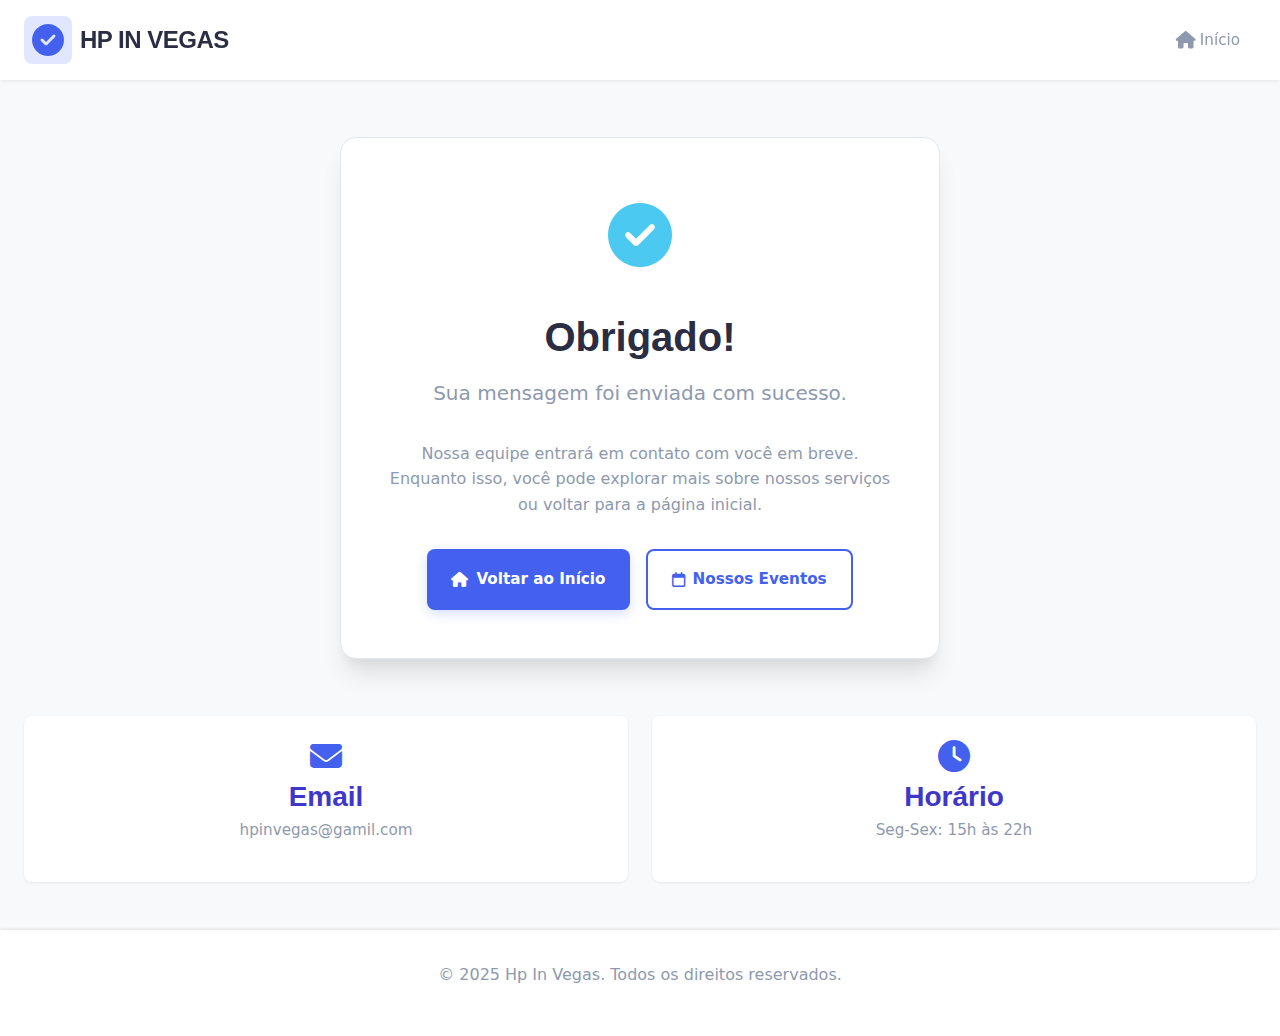
<file: thanks.html>
<!DOCTYPE html>
<html lang="pt-BR">
<head>
    <meta charset="UTF-8">
    <meta name="viewport" content="width=device-width, initial-scale=1.0">
    <title>Obrigado! - Hp In Vegas</title>
    <link rel="stylesheet" href="https://cdnjs.cloudflare.com/ajax/libs/font-awesome/6.4.0/css/all.min.css">
    <link rel="stylesheet" href="style.css"> <!-- Link para seu arquivo CSS existente -->
</head>
<body>
    <!-- Header -->
    <header class="header">
        <div class="container header-container">
            <a href="./" class="logo">
                <div class="logo-icon">
                    <i class="fas fa-check-circle"></i>
                </div>
                <div>
                    <div class="logo-text">HP IN VEGAS</div>
                </div>
            </a>
            <nav class="nav">
                <ul class="nav-list">
                    <li><a href="./" class="nav-link"><i class="fas fa-home"></i> <span>Início</span></a></li>
                </ul>
            </nav>
        </div>
    </header>

    <!-- Conteúdo Principal -->
    <main class="container" style="margin-top: calc(var(--header-height) + var(--space-2xl)); padding-bottom: var(--space-2xl);">
        <section class="thanks-section">
            <div class="thanks-card">
                <div class="thanks-icon">
                    <i class="fas fa-check-circle"></i>
                </div>
                <h1>Obrigado!</h1>
                <p class="thanks-subtitle">Sua mensagem foi enviada com sucesso.</p>
                <p>Nossa equipe entrará em contato com você em breve. Enquanto isso, você pode explorar mais sobre nossos serviços ou voltar para a página inicial.</p>
                
                <div class="thanks-actions">
                    <a href="./" class="btn btn-primary">
                        <i class="fas fa-home"></i> Voltar ao Início
                    </a>
                    <a href="./" class="btn btn-outline">
                        <i class="fa-regular fa-calendar"></i> Nossos Eventos
                    </a>
                </div>
            </div>
        </section>

        <section class="contact-info" style="margin-top: var(--space-2xl);">
            <div class="info-card">
                <i class="fas fa-envelope"></i>
                <h3>Email</h3>
                <p>hpinvegas@gamil.com</p>
            </div>
            <div class="info-card">
                <i class="fas fa-clock"></i>
                <h3>Horário</h3>
                <p>Seg-Sex: 15h às 22h</p>
            </div>
        </section>
    </main>

    <!-- Footer -->
    <footer style="background: var(--white); padding: var(--space-xl) 0; margin-top: auto; box-shadow: 0 -1px 3px rgba(0,0,0,0.1);">
        <div class="container" style="text-align: center;">
            <p style="color: var(--text-light); margin-bottom: var(--space-md);">© 2025 Hp In Vegas. Todos os direitos reservados.</p>
        </div>
    </footer>


    <style>
        /* Estilos específicos para a página de agradecimento */
        .thanks-section {
            display: flex;
            justify-content: center;
            align-items: center;
            min-height: 60vh;
        }
        
        .thanks-card {
            background: var(--white);
            border-radius: var(--radius-lg);
            padding: var(--space-2xl);
            text-align: center;
            box-shadow: var(--shadow-lg);
            max-width: 600px;
            width: 100%;
            border: 1px solid var(--gray);
        }
        
        .thanks-icon {
            font-size: 4rem;
            color: var(--success);
            margin-bottom: var(--space-lg);
            animation: pulse 2s infinite;
        }
        
        .thanks-subtitle {
            font-size: 1.25rem;
            color: var(--text-light);
            margin-bottom: var(--space-xl);
        }
        
        .thanks-actions {
            display: flex;
            gap: var(--space-md);
            justify-content: center;
            margin-top: var(--space-xl);
            flex-wrap: wrap;
        }
        
        @keyframes pulse {
            0% { transform: scale(1); }
            50% { transform: scale(1.1); }
            100% { transform: scale(1); }
        }
        
        @media (max-width: 768px) {
            .thanks-card {
                padding: var(--space-xl);
            }
            
            .thanks-actions {
                flex-direction: column;
            }
            
            .thanks-actions .btn {
                width: 100%;
            }
        }
    </style>
</body>
</html>
</file>
<file: style.css>
:root {
  /* Cores modernas */
  --primary: #4361ee;
  --primary-dark: #3a56d4;
  --primary-light: #e0e7ff;
  --secondary: #3f37c9;
  --secondary-dark: #312e81;
  --secondary-light: #a5b4fc;
  --accent: #4895ef;
  --accent-light: #bfdbfe;
  --danger: #f72585;
  --success: #4cc9f0;
  --warning: #f8961e;
  --info: #560bad;
  
  /* Tons de texto */
  --text: #2b2d42;
  --text-light: #8d99ae;
  --text-lighter: #edf2f4;
  
  /* Fundos */
  --background: #f8f9fa;
  --white: #ffffff;
  --gray-light: #f1f5f9;
  --gray: #e2e8f0;
  --gray-dark: #cbd5e0;
  
  /* Cores especiais */
  --gold: #f59e0b;
  --gold-light: #fef3c7;
  --silver: #94a3b8;
  
  /* Sombras modernas */
  --shadow-sm: 0 1px 3px rgba(0, 0, 0, 0.08);
  --shadow: 0 4px 6px -1px rgba(0, 0, 0, 0.1), 0 2px 4px -1px rgba(0, 0, 0, 0.06);
  --shadow-md: 0 10px 15px -3px rgba(0, 0, 0, 0.1), 0 4px 6px -2px rgba(0, 0, 0, 0.05);
  --shadow-lg: 0 20px 25px -5px rgba(0, 0, 0, 0.1), 0 10px 10px -5px rgba(0, 0, 0, 0.04);
  --shadow-xl: 0 25px 50px -12px rgba(0, 0, 0, 0.25);
  --shadow-primary: 0 4px 12px rgba(67, 97, 238, 0.2);
  
  /* Bordas */
  --radius-sm: 0.375rem;
  --radius: 0.5rem;
  --radius-md: 0.75rem;
  --radius-lg: 1rem;
  --radius-xl: 1.5rem;
  --radius-full: 9999px;
  
  /* Transições suaves */
  --transition: all 0.3s cubic-bezier(0.4, 0, 0.2, 1);
  --transition-slow: all 0.5s cubic-bezier(0.4, 0, 0.2, 1);
  
  /* Espaçamentos consistentes */
  --space-xs: 0.25rem;
  --space-sm: 0.5rem;
  --space-md: 1rem;
  --space-lg: 1.5rem;
  --space-xl: 2rem;
  --space-2xl: 3rem;
  
  /* Alturas */
  --header-height: 80px;
}

/* Reset e Base */
*,
*::before,
*::after {
  margin: 0;
  padding: 0;
  box-sizing: border-box;
}

html {
  scroll-behavior: smooth;
  font-size: 16px;
}

body {
  position: relative;
  font-family: 'Inter', system-ui, -apple-system, sans-serif;
  background-color: var(--background);
  color: var(--text);
  line-height: 1.6;
  -webkit-font-smoothing: antialiased;
  -moz-osx-font-smoothing: grayscale;
  min-height: 100vh;
  display: flex;
  flex-direction: column;
}

img {
  max-width: 100%;
  height: auto;
  display: block;
  border-radius: var(--radius);
}

/* Tipografia moderna */
h1, h2, h3, h4, h5, h6 {
  font-family: 'Inter', sans-serif;
  font-weight: 700;
  line-height: 1.2;
  margin-bottom: var(--space-md);
  color: var(--text);
}

h1 {
  font-size: 2.5rem;
  font-weight: 800;
}

h2 {
  font-size: 2rem;
}

h3 {
  font-size: 1.75rem;
}

h4 {
  font-size: 1.5rem;
}

p {
  margin-bottom: var(--space-md);
  color: var(--text-light);
}

/* Layout container */
.container {
  width: 100%;
  max-width: 1400px;
  margin: 0 auto;
  padding: 0 var(--space-lg);
}

/* Header moderno */
.header {
  position: fixed;
  width: 100%;
  top: 0;
  z-index: 50;
  background: var(--white);
  color: var(--text);
  box-shadow: var(--shadow-sm);
  padding: var(--space-md) 0;
  height: var(--header-height);
  display: flex;
  align-items: center;
}

.header-container {
  display: flex;
  justify-content: space-between;
  align-items: center;
  gap: var(--space-lg);
  width: 100%;
}

.logo {
  display: flex;
  align-items: center;
  gap: var(--space-sm);
  text-decoration: none;
  transition: var(--transition);
}

.logo:hover {
  opacity: 0.9;
}

.logo-icon {
  font-size: 2rem;
  color: var(--primary);
  background: var(--primary-light);
  width: 48px;
  height: 48px;
  border-radius: var(--radius);
  display: flex;
  align-items: center;
  justify-content: center;
}

.logo-text {
  font-family: 'Inter', sans-serif;
  font-size: 1.5rem;
  font-weight: 800;
  letter-spacing: -0.5px;
  color: var(--text);
}

.tagline {
  font-size: 0.85rem;
  color: var(--text-light);
  font-weight: 500;
}

/* Navegação moderna */
.nav {
  display: flex;
  align-items: center;
  gap: var(--space-md);
}

.nav-list {
  display: flex;
  gap: var(--space-xs);
  list-style: none;
}

.nav-link {
  color: var(--text-light);
  text-decoration: none;
  font-weight: 500;
  display: flex;
  align-items: center;
  gap: var(--space-xs);
  padding: var(--space-sm) var(--space-md);
  border-radius: var(--radius);
  transition: var(--transition);
  font-size: 0.95rem;
}

.nav-link:hover,
.nav-link:focus {
  color: var(--primary);
  background: var(--primary-light);
}

.nav-link.active {
  color: var(--primary);
  font-weight: 600;
}

.nav-link i {
  font-size: 1.1rem;
}


/* Barra de pesquisa moderna */
.search-bar {
  position: relative;
  width: 280px;
  display: flex;
}

.search-bar input {
  width: 100%;
  border-radius: 0 var(--radius) var(--radius) 0;
  border: 1px solid var(--gray);
  background: var(--white);
  font-size: 0.9rem;
  transition: var(--transition);
}

.search-bar input:focus {
  outline: none;
  border-color: var(--primary);
  box-shadow: 4px 0 0 3px rgba(67, 97, 238, 0.1);
}

.search-bar button {
  width: 50px;
  height: 50px;
  border-radius: var(--radius) 0 0 var(--radius);
  color: var(--text-light);
}

/* Eventos - Cards modernos */
.eventos-grid {
  margin-top: 20px;
  display: grid;
  grid-template-columns: repeat(auto-fill, minmax(400px, 1fr));
  gap: var(--space-xl);
}

.evento {
  background: var(--white);
  border-radius: var(--radius-lg);
  overflow: hidden;
  box-shadow: var(--shadow);
  transition: var(--transition-slow);
  display: flex;
  flex-direction: column;
  height: 100%;
  border: 1px solid var(--gray);
  cursor: pointer;
}

.evento:hover {
  transform: translateY(-5px);
  box-shadow: var(--shadow-lg);
  border-color: var(--primary-light);
}

.evento-image {
  width: 100%;
  height: 200px;
  object-fit: cover;
  border-bottom: 1px solid var(--gray);
}

.evento-content {
  padding: var(--space-lg);
  flex: 1;
  display: flex;
  flex-direction: column;
}

.evento-title {
  font-size: 1.25rem;
  color: var(--text);
  margin-bottom: var(--space-sm);
  font-weight: 700;
}

.evento-meta {
  display: flex;
  justify-content: space-between;
  align-items: center;
  margin: var(--space-md) 0;
  padding: var(--space-md) 0;
  border-top: 1px dashed var(--gray);
  border-bottom: 1px dashed var(--gray);
}

.evento-date,
.evento-lote {
  display: flex;
  align-items: center;
  gap: var(--space-xs);
  font-size: 0.85rem;
  color: var(--text-light);
}

.evento-price {
  font-size: 1.5rem;
  font-weight: 700;
  color: var(--primary);
  display: flex;
  align-items: center;
}

.evento-desc {
  color: var(--text-light);
  margin-bottom: var(--space-lg);
  flex: 1;
  font-size: 0.95rem;
}

.evento-rules {
  margin-top: auto;
  padding: var(--space-md);
  border-top: 1px solid var(--gray-light);
  font-size: 0.85rem;
  color: var(--text-light);
}

/* Formulários modernos */
.form-section {
  background: var(--white);
  border-radius: var(--radius-lg);
  box-shadow: var(--shadow);
  padding: var(--space-xl);
  margin: var(--space-xl) 0;
  border: 1px solid var(--gray);
}

.form-title {
  text-align: center;
  margin-bottom: var(--space-xl);
  position: relative;
  font-weight: 700;
}

.form-title::after {
  content: '';
  position: absolute;
  bottom: -10px;
  left: 50%;
  transform: translateX(-50%);
  width: 80px;
  height: 4px;
  background: linear-gradient(to right, var(--primary), var(--accent));
  border-radius: 2px;
}

.form-grid {
  display: grid;
  grid-template-columns: repeat(auto-fit, minmax(450px, 1fr));
  gap: var(--space-lg);
}

.form-group {
  margin-bottom: var(--space-lg);
  position: relative;
}

.form-label {
  display: block;
  margin-bottom: var(--space-sm);
  font-weight: 500;
  color: var(--text);
  font-size: 0.9rem;
}

.form-input,
.form-select,
.form-textarea,
input,
select,
textarea {
  width: 100%;
  padding: var(--space-md);
  border: 1px solid var(--gray);
  border-radius: var(--radius);
  background-color: var(--white);
  font-size: 0.95rem;
  transition: var(--transition);
}

.form-input:focus,
.form-select:focus,
.form-textarea:focus,
input:focus,
select:focus,
textarea:focus {
  outline: none;
  border-color: var(--primary);
  box-shadow: 0 0 0 3px rgba(67, 97, 238, 0.1);
}

.form-textarea {
  min-height: 120px;
  resize: vertical;
}

/* Botões modernos */
.btn {
  display: inline-flex;
  align-items: center;
  justify-content: center;
  gap: var(--space-sm);
  padding: var(--space-md) var(--space-lg);
  border-radius: var(--radius);
  font-weight: 600;
  text-decoration: none;
  cursor: pointer;
  transition: var(--transition);
  border: none;
  font-size: 0.95rem;
}

.btn-primary {
  background: var(--primary);
  color: var(--white);
  box-shadow: var(--shadow-primary);
}

.btn-primary:hover {
  transform: translateY(-2px);
  background: var(--primary-dark);
  box-shadow: var(--shadow-lg);
}

.btn-secondary {
  background: var(--secondary);
  color: var(--white);
}

.btn-secondary:hover {
  background: var(--secondary-dark);
}

.btn-outline {
  background: transparent;
  border: 2px solid var(--primary);
  color: var(--primary);
}

.btn-outline:hover {
  background: var(--primary-light);
}

.btn-icon {
  padding: var(--space-sm);
  border-radius: var(--radius-full);
  width: 40px;
  height: 40px;
}

/* Controle de quantidade */
.quantity-control {
  display: flex;
  align-items: center;
  gap: var(--space-sm);
}

.quantity-btn {
  width: 36px;
  height: 36px;
  display: flex;
  align-items: center;
  justify-content: center;
  border-radius: var(--radius-sm);
}

.quantity-input {
  text-align: center;
  max-width: 60px;
  padding-right: 0;
}

/* Animações */
@keyframes pulse {
  0% { transform: scale(1); }
  50% { transform: scale(1.05); }
  100% { transform: scale(1); }
}

@keyframes fadeIn {
  from { opacity: 0; transform: translateY(10px); }
  to { opacity: 1; transform: translateY(0); }
}

/* Responsividade */
@media (max-width: 1024px) {
  html {
    font-size: 15px;
  }
  
  .header-container {
    gap: var(--space-md);
  }
  
  .nav-list {
    gap: var(--space-xs);
  }
  
  .search-bar {
    width: 220px;
  }
}

@media (max-width: 924px) {
  .search-bar {
    display: none;
  }
}

@media (max-width: 768px) {
  html {
    font-size: 14px;
  }
  
  .header {
    padding: var(--space-sm) 0;
  }
  
  .header-container {
    flex-direction: column;
    gap: var(--space-md);
  }
  
  .nav {
    position: fixed;
    bottom: 0;
    padding: 20px;
    width: 100%;
    background-color: var(--white);
    justify-content: space-between;
    box-shadow: 0 0 10px rgba(0, 0, 0, 0.13);
  }

  .nav .nav-list {
    width: 100%;
    display: flex;
    justify-content: space-between;
  }

  .nav .search-bar {
    display: none;
  }
  
  .eventos-grid {
    grid-template-columns: 1fr;
  }
  
  .form-section {
    padding: var(--space-lg);
  }
    .form-grid {
    grid-template-columns: 100%;
  }
}

@media (max-width: 480px) {
  .nav-list {
    flex-wrap: wrap;
    justify-content: center;
  }

  .nav {
    padding: 10px;
  }

  .nav-link {
    flex-direction: column;
    padding: 10px;
    span {
      font-size: .7rem;
    }
    i { 
      font-size: 1.5rem;
    }
  }
  
  .search-bar {
    width: 100%;
    margin-top: var(--space-sm);
  }
  
  .btn {
    width: 100%;
  }
}

/* Notificações modernas */
.notificacao {
  position: fixed;
  top: var(--space-xl);
  right: var(--space-xl);
  min-width: 260px;
  max-width: 320px;
  padding: var(--space-md) var(--space-lg);
  background-color: var(--white);
  color: var(--text);
  border-left: 4px solid var(--info);
  border-radius: var(--radius);
  box-shadow: var(--shadow-lg);
  display: flex;
  align-items: center;
  gap: var(--space-sm);
  font-size: 0.9rem;
  opacity: 0;
  transform: translateX(20px);
  transition: var(--transition-slow);
  z-index: 9999;
  pointer-events: none;
}

.notificacao.show {
  opacity: 1;
  transform: translateX(0);
  pointer-events: auto;
}

.notificacao i {
  font-size: 1.5rem;
  flex-shrink: 0;
}

.notificacao.success {
  border-color: var(--success);
  color: var(--success);
}

.notificacao.error {
  border-color: var(--danger);
  color: var(--danger);
}

.notificacao.info {
  border-color: var(--info);
  color: var(--info);
}

.notificacao.warning {
  border-color: var(--warning);
  color: var(--warning);
}
/* FAQ Section Styles */
.faq-section {
  margin-top: 40px;
}

.faqs {
  max-width: 900px;
  display: flex;
  flex-direction: column;
  gap: var(--space-sm);
}

.faq-item {
  background: var(--white);
  border-radius: var(--radius);
  box-shadow: var(--shadow-sm);
  border: 1px solid var(--gray);
  overflow: hidden;
  transition: var(--transition-slow);
}

.faq-item:hover {
  box-shadow: var(--shadow);
}

.faq-question {
  padding: var(--space-md) var(--space-lg);
  display: flex;
  justify-content: space-between;
  align-items: center;
  cursor: pointer;
  background-color: var(--white);
  transition: var(--transition);
}

.faq-question:hover {
  background-color: var(--gray-light);
}

.faq-question h3 {
  font-size: 1.1rem;
  font-weight: 600;
  color: var(--text);
  margin: 0;
  flex: 1;
}

.faq-question i {
  font-size: 1.5rem;
  color: var(--text-light);
  transition: var(--transition);
}

.faq-answer {
  max-height: 0;
  overflow: hidden;
  transition: max-height 0.3s ease-out;
  padding: 0 var(--space-lg);
  background-color: var(--gray-light);
}

.faq-answer p {
  padding: var(--space-md) 0;
  margin: 0;
  color: var(--text-light);
  line-height: 1.7;
}

/* Active state */
.faq-item.active .faq-question {
  background-color: var(--primary-light);
}

.faq-item.active .faq-question h3 {
  color: var(--primary);
}

.faq-item.active .faq-question i {
  color: var(--primary);
  transform: rotate(180deg);
}

.faq-item.active .faq-answer {
  max-height: 300px;
  border-top: 1px solid var(--gray);
}

/* Responsive */
@media (max-width: 768px) {
  .faq-question {
    padding: var(--space-md);
  }
  
  .faq-question h3 {
    font-size: 1rem;
  }
  
  .faq-answer p {
    font-size: 0.9rem;
  }
}

/* Contact Section Styles */
.contact-section {
   margin-top: 40px;
}


.contact-form {
  background: var(--white);
  border-radius: var(--radius-lg);
  padding: var(--space-xl);
  box-shadow: var(--shadow);
  margin-bottom: var(--space-2xl);
}

.form-group.full-width {
  grid-column: 1 / -1;
}

.form-footer {
  display: flex;
  justify-content: center;
  margin-top: var(--space-lg);
}

.contact-info {
  display: grid;
  grid-template-columns: repeat(auto-fit, minmax(250px, 1fr));
  gap: var(--space-lg);
}

.info-card {
  background: var(--white);
  border-radius: var(--radius);
  padding: var(--space-lg);
  text-align: center;
  box-shadow: var(--shadow-sm);
  transition: var(--transition);
}

.info-card:hover {
  transform: translateY(-5px);
  box-shadow: var(--shadow);
}

.info-card i {
  font-size: 2rem;
  color: var(--primary);
  margin-bottom: var(--space-sm);
}

.info-card h3 {
  color: var(--secondary);
  margin-bottom: var(--space-xs);
}

.info-card p {
  color: var(--text-light);
  font-size: 0.95rem;
}

/* Responsive */
@media (max-width: 768px) {
  .contact-form {
    padding: var(--space-lg);
  }
  
  .form-grid {
    grid-template-columns: 1fr;
  }
}

/* Profile Section Styles */
.profile-section {
  margin-top: 40px;
}

.profile-header {
  display: flex;
  align-items: center;
  gap: 2rem;
  margin-bottom: 2rem;
  background: var(--white);
  padding: 2rem;
  border-radius: var(--radius-lg);
  box-shadow: 0 0 10px #00000018;
}

.profile-avatar {
  width: 120px;
  height: 120px;
  border-radius: 50%;
  background: var(--primary);
  color: white;
  display: flex;
  align-items: center;
  justify-content: center;
  font-size: 3rem;
  font-weight: 600;
  flex-shrink: 0;
}


.profile-name {
  font-size: 1.75rem;
  font-weight: 700;
  color: var(--text-primary);
  margin-bottom: 0.5rem;
}

.profile-email {
  font-size: 1rem;
  color: var(--text-secondary);
  margin-bottom: 1rem;
  display: flex;
  align-items: center;
  gap: 0.5rem;
}

.profile-email i {
  color: var(--accent);
}

.profile-stats {
  display: flex;
  gap: 2rem;
  margin-top: 1.5rem;
}

.stat-item {
  display: flex;
  flex-direction: column;
  align-items: center;
  padding: 1rem 1.5rem;
  background: var(--background);
  border-radius: var(--radius-md);
  min-width: 150px;
}

.stat-value {
  font-size: 1.5rem;
  font-weight: 700;
  color: var(--primary);
}

.stat-label {
  font-size: 0.85rem;
  color: var(--text-secondary);
  margin-top: 0.25rem;
}

.profile-content {
  display: grid;
  grid-template-columns: 1fr 1fr;
  gap: 2rem;
}

.profile-card {
  background: var(--white);
  border-radius: var(--radius-md);
  box-shadow: 0 0 10px #00000018;
  padding: 1.5rem;
}

.profile-card h2 {
  font-size: 1.25rem;
  font-weight: 600;
  margin-bottom: 1.5rem;
  color: var(--text-primary);
  display: flex;
  align-items: center;
  gap: 0.5rem;
}

.profile-card h2 i {
  color: var(--accent);
}

.event-list, .ticket-list {
  display: flex;
  flex-direction: column;
  gap: 1rem;
}

.event-item, .ticket-item {
  display: flex;
  align-items: center;
  gap: 1rem;
  padding: 1rem;
  border-radius: var(--radius);
  background: var(--background);
  transition: var(--transition);
}

.event-item:hover, .ticket-item:hover {
  background: rgba(67, 97, 238, 0.05);
}

.event-icon, .ticket-icon {
  width: 40px;
  height: 40px;
  border-radius: 8px;
  background: var(--primary);
  color: white;
  display: flex;
  align-items: center;
  justify-content: center;
  flex-shrink: 0;
}

.event-details, .ticket-details {
  flex: 1;
}

.event-title, .ticket-title {
  font-weight: 500;
  color: var(--text-primary);
  margin-bottom: 0.25rem;
}

.event-date, .ticket-date {
  font-size: 0.8rem;
  color: var(--text-secondary);
}

.login-prompt {
  text-align: center;
  padding: 3rem;
  background: var(--background);
  border-radius: var(--radius);
  box-shadow: 0 0 10px #00000018;
  margin: 2rem auto;
  max-width: 600px;
}

.login-prompt i {
  font-size: 3rem;
  color: var(--accent);
  margin-bottom: 1.5rem;
}

.login-prompt h2 {
  font-size: 1.5rem;
  margin-bottom: 1rem;
  color: var(--text-primary);
}

.login-prompt p {
  color: var(--text-secondary);
  margin-bottom: 2rem;
}

.auth-buttons {
  display: flex;
  gap: 1rem;
  justify-content: center;
}

.auth-btn {
  padding: 0.75rem 1.5rem;
  border-radius: var(--radius);
  font-weight: 500;
  display: inline-flex;
  align-items: center;
  gap: 0.5rem;
  cursor: pointer;
  transition: var(--transition);
}

.login-btn,
.primary-btn {
  background: var(--primary);
  color: white;
  border: none;
}

.primary-btn {
  padding: 10px;
  width: 100%;
  font-size: 1.4rem;
  border-radius: 10px;
  transition: .5s ease-in;
}

.login-btn:hover,
.primary-btn:hover {
  background: var(--primary-dark);
}

.register-btn {
  background: transparent;
  color: var(--primary);
  border: 1px solid var(--primary);
}

.register-btn:hover {
  background: rgba(67, 97, 238, 0.1);
}

@media (max-width: 768px) {
  .profile-header {
    flex-direction: column;
    text-align: center;
  }
  
  .profile-stats {
    justify-content: center;
    flex-wrap: wrap;
  }
  
  .profile-content {
    grid-template-columns: 1fr;
  }
}

@media (max-width: 480px) {
  .profile-stats {
    gap: 1rem;
  }
  
  .stat-item {
    min-width: 120px;
    padding: 0.75rem 1rem;
  }
  
  .auth-buttons {
    flex-direction: column;
    gap: 0.75rem;
  }
  
  .auth-btn {
    width: 100%;
    justify-content: center;
  }
}

/* Modal Styles */
.modal {
  display: none;
  position: fixed;
  z-index: 1000;
  left: 0;
  top: 0;
  width: 100%;
  height: 100%;
  background-color: rgba(0, 0, 0, 0.5);
  overflow: auto;
}

.modal-content {
  background-color: var(--background);
  margin: 10% auto;
  padding: 2rem;
  border-radius: var(--radius);
  box-shadow: 0 0 10px #00000018;
  width: 90%;
  max-width: 500px;
  position: relative;
}

.modal h2 {
  margin-bottom: 1.5rem;
  color: var(--text-primary);
}

.close {
  position: absolute;
  top: 1rem;
  right: 1.5rem;
  font-size: 1.5rem;
  color: var(--text-secondary);
  cursor: pointer;
}

.close:hover {
  color: var(--text-primary);
}

/* Logout Button */
.logout-btn {
  background: var(--danger);
  color: white;
  border: none;
  padding: 0.75rem 1.5rem;
  border-radius: var(--radius);
  font-weight: 500;
  display: flex;
  align-items: center;
  gap: 0.5rem;
  cursor: pointer;
  transition: var(--transition);
  margin-left: auto;
  height: fit-content;
}

.logout-btn:hover {
  background: #d3165e;
}

/* Responsive adjustments for modals */
@media (max-width: 768px) {
  .modal-content {
    margin: 20% auto;
    width: 95%;
  }
}
/* Footer Styles */
.site-footer {
  background-color: var(--white);
  color: var(--text-primary);
  padding: 3rem 0 0;
  margin-top: 3rem;
  border-radius: var(--radius-xl) var(--radius-xl) 0 0;
  box-shadow: 0 0 10px #00000018;
}

.footer-container {
  max-width: 1200px;
  margin: 0 auto;
  padding: 0 2rem;
  display: grid;
  grid-template-columns: 1fr 2fr;
  gap: 3rem;
}

.footer-brand {
  display: flex;
  flex-direction: column;
}

.footer-logo {
  display: flex;
  align-items: center;
  gap: 0.75rem;
  margin-bottom: 1rem;
}

.footer-logo i {
  font-size: 1.75rem;
  color: var(--accent);
}

.footer-logo span {
  font-size: 1.5rem;
  font-weight: 600;
}

.footer-slogan {
  color: var(--text-secondary);
  margin-bottom: 1.5rem;
  opacity: 0.8;
}

.social-links {
  display: flex;
  gap: 1rem;
}

.social-links a {
  color: var(--text-light);
  width: 36px;
  height: 36px;
  border-radius: 50%;
  background: rgba(255, 255, 255, 0.1);
  display: flex;
  align-items: center;
  justify-content: center;
  transition: var(--transition);
}

.social-links a:hover {
  background: var(--accent);
  transform: translateY(-3px);
  color: #fff;
}

.footer-links {
  display: grid;
  grid-template-columns: repeat(3, 1fr);
  gap: 2rem;
}

.links-column h3 {
  font-size: 1.1rem;
  font-weight: 600;
  margin-bottom: 1.25rem;
  color: var(--text-light);
}

.links-column ul {
  list-style: none;
  display: flex;
  flex-direction: column;
  gap: 0.75rem;
}

.links-column a {
  color: var(--text-secondary);
  text-decoration: none;
  transition: var(--transition);
  font-size: 0.9rem;
}

.links-column a:hover {
  color: var(--accent);
  padding-left: 5px;
}

.footer-bottom {
  border-top: 1px solid rgba(255, 255, 255, 0.1);
  margin-top: 3rem;
  padding: 1.5rem 0;
}

.footer-bottom-content {
  max-width: 1200px;
  margin: 0 auto;
  padding: 0 2rem;
  display: flex;
  justify-content: space-between;
  align-items: center;
}

.footer-bottom p {
  font-size: 0.85rem;
  color: var(--text-secondary);
}

.payment-methods {
  display: flex;
  gap: 1rem;
}

.payment-methods i {
  font-size: 1.5rem;
  color: var(--text-secondary);
  opacity: 0.8;
}

@media (max-width: 768px) {
  .footer-container {
    grid-template-columns: 1fr;
    gap: 2rem;
  }
  
  .footer-links {
    grid-template-columns: 1fr;
    gap: 2rem;
  }
  
  .footer-bottom-content {
    flex-direction: column;
    gap: 1rem;
    text-align: center;
  }
}
</file>
